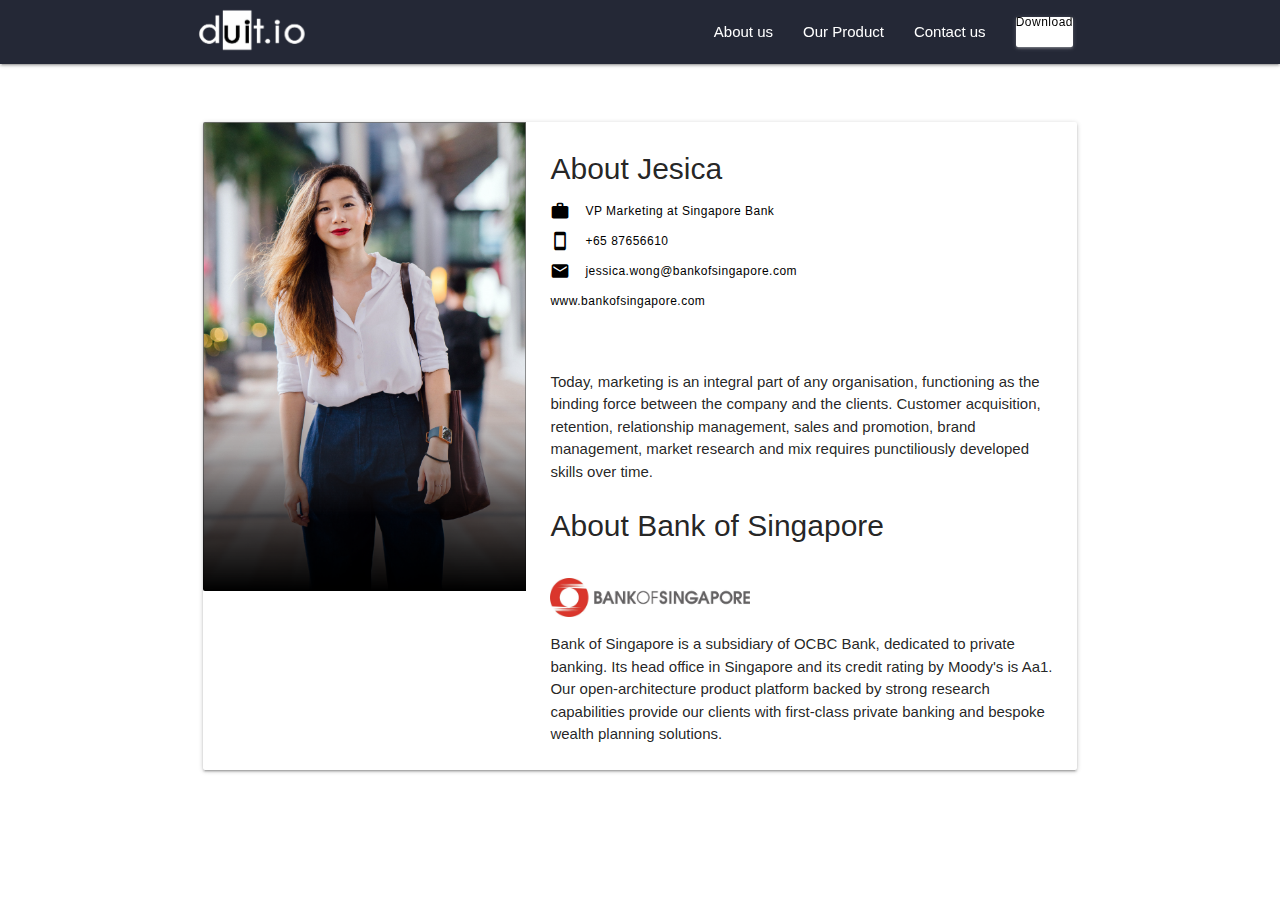
<file: public/card.html>
<!DOCTYPE html>
<html>

<head>
  <!--Import Google Icon Font-->
  <link href="https://fonts.googleapis.com/icon?family=Material+Icons" rel="stylesheet">
  <link href="https://cdn.materialdesignicons.com/3.6.95/css/materialdesignicons.min.css" rel="stylesheet">

  <!--Import materialize.css-->
  <link rel="stylesheet" href="https://cdnjs.cloudflare.com/ajax/libs/materialize/1.0.0/css/materialize.min.css">

  <!--Importing Custom Css-->
  <link type="text/css" rel="stylesheet" href="css/style.css" media="screen,projection" />

  <!--Meta Tags-->
  <meta name="viewport" content="width=device-width, initial-scale=1.0" />

  <!--Favicon-->
  <link rel="icon" href="assets/favicon.png" type="image/x-icon" />
</head>

<body>

  <!--Navigation Starts Here-->
  <div class="navbar-fixed">
    <nav class="nav-color">
      <div class="container">
        <div class="nav-wrapper">
          <a href="index.html" class="brand-logo"><img class="logo" src="assets/logo.png"></a>
          <a href="#" class="sidenav-trigger" data-target="mobile-nav"> <i
              class="material-icons white-text">menu</i></a>
          <ul class="right hide-on-med-and-down">
            <li><a href="#">About us</a></li>
            <li><a href="#">Our Product</a></li>
            <li><a href="#">Contact us</a></li>
            <li><a class="waves-effect waves-light btn white black-text"
                href="https://play.google.com/store/apps/details?id=io.duit.ecards">Download</a></li>
          </ul>
        </div>
      </div>
    </nav>
  </div>

  <!--Side Navigation-->
  <ul class="sidenav nav-color" id="mobile-nav">
    <li><a href="#" class="white-text">About us</a></li>
    <li><a href="#" class="white-text">Our Product</a></li>
    <li><a href="#" class="white-text">Contact us</a></li>
    <li><a href="https://play.google.com/store/apps/details?id=io.duit.ecards" class="white-text">Download</a></li>
  </ul>

  <!--Navigation Ends Here-->


  <!--Container Starts Here-->
  <div class="row">
    <div class="container top-margin">
      <div class="col s12">
        <div class="card horizontal">
          <div class="card-image">
            <img src="assets/person.png">
            <span class="image-tagline">Jessica Wang</span>

          </div>
          <div class="card-stacked">
            <div class="card-content">
              <span class="heading-text">About Jesica</span>

              <ul>
                <li>
                  <a class="btn"><i class="material-icons left black-text">work</i>VP Marketing at Singapore Bank</a>
                </li>

                <li>
                  <a class="btn"><i class="material-icons left black-text">smartphone</i>+65 87656610</a>
                </li>

                <li>
                  <a class="btn"><i class="material-icons left black-text">email</i>jessica.wong@bankofsingapore.com</a>
                </li>

                <li>
                  <a class="btn"><i class="mdi mdi-earth left black-text"></i>www.bankofsingapore.com</a>
                </li>
              </ul>
              <div class="social-media">
                <a class="btn"><i class="mdi mdi-linkedin-box left black-text"></i></a>
                <a class="btn"><i class="mdi mdi-whatsapp left black-text"></i></a>
                <a class="btn"><i class="mdi mdi-instagram left black-text"></i></a>
              </div>

              <div>
                <p>Today, marketing is an integral part of any organisation, functioning as the binding force between
                  the company and the clients. Customer acquisition, retention, relationship management, sales and
                  promotion, brand management, market research and mix requires punctiliously developed skills over
                  time. </p>
              </div>
              
              <div class="space">
                <span class="heading-text">About Bank of Singapore</span>
              </div>

              <div class="space">
                <img src="assets/bank.png" class="company-logo" alt="bank">
              </div>


              <div>
                <p>Bank of Singapore is a subsidiary of OCBC Bank, dedicated to private banking. Its head office in
                  Singapore and its credit rating by Moody's is Aa1. Our open-architecture product platform backed by
                  strong research capabilities provide our clients with first-class private banking and bespoke wealth
                  planning solutions.</p>
              </div>
            </div>

          </div>
        </div>
      </div>

    </div>





  </div>









  <!--Importing JavaScript-->
  <script src="https://cdnjs.cloudflare.com/ajax/libs/materialize/1.0.0/js/materialize.min.js"></script>


  <!--Initializing Java Script Components-->
  <script>
    // Side Navigation
    const sideNav = document.querySelector('.sidenav');
    M.Sidenav.init(sideNav, {});
  </script>
</body>

</html>
</file>
<file: public/css/style.css>
/* Logo */
.logo{
    width: 120px;
    height: 100%;
    vertical-align: middle;
    margin-bottom: 50px;
    position: relative;
    top: -30px;
}

.image-tagline{
    font-size: 2rem;
    font-weight: 200;
    z-index: 100;
    color: white;
    position: absolute;
    bottom: 75px;
    left: 25%;
}

.card.horizontal .card-image {
    max-width: 37%;
    max-height: 700px;
}

.nav-color{
    background: #242836;
    color: white;
}

.box{
    height: auto;
    background: rgb(255, 255, 255);    
}



.sidenav li>a {
    color: rgba(255, 255, 255);
    font-size: 20px;
    font-weight: 300;
}

.illustration{
    width: 500px;
    height: auto;
}

.top-margin{
    margin-top: 50px;
}

.form-section{
    padding-top: 20px;
}

.heading-text{
    font-weight: 300;
    font-size: 30px;
}
/* Media Queries */
@media only screen and (max-width: 600px) {
    .logo{
    top: -32px
    }
  }


  ul .btn{
    text-decoration: none;
    color: rgb(0, 0, 0);
    background-color: #fff;
    text-align: left;
    letter-spacing: .5px;
    line-height: 10px;
    height: 30px;
    font-size: 12px;
    display: inline-block;
    cursor: pointer;
    padding: 0;
    text-transform: initial;
    vertical-align: middle;
    -webkit-box-shadow: 0 2px 2px 0 rgba(255, 255, 255, 0.14), 0 3px 1px -2px rgba(255, 255, 255, 0.12), 0 1px 5px 0 rgba(255, 255, 255, 0.2); 
    box-shadow: 0 2px 2px 0 rgba(255, 255, 255, 0.14), 0 3px 1px -2px rgba(255, 255, 255, 0.12), 0 1px 5px 0 rgba(255, 255, 255, 0.2); 
}

    ul .btn:hover,.btn-large:hover, .btn-small:hover {
        background-color: #ffffff;
        -webkit-box-shadow: 0 2px 2px 0 rgba(255, 255, 255, 0.14), 0 3px 1px -2px rgba(255, 255, 255, 0.12), 0 1px 5px 0 rgba(255, 255, 255, 0.2); 
        box-shadow: 0 2px 2px 0 rgba(255, 255, 255, 0.14), 0 3px 1px -2px rgba(255, 255, 255, 0.12), 0 1px 5px 0 rgba(255, 255, 255, 0.2); 
    }

    .social-media .btn{
    text-decoration: none;
    color: rgb(0, 0, 0);
    background-color: #fff;
    text-align: left;
    letter-spacing: .5px;
    line-height: 10px;
    height: 30px;
    font-size: 12px;
    display: inline-block;
    cursor: pointer;
    padding: 0;
    text-transform: initial;
    vertical-align: middle;
    -webkit-box-shadow: 0 2px 2px 0 rgba(255, 255, 255, 0.14), 0 3px 1px -2px rgba(255, 255, 255, 0.12), 0 1px 5px 0 rgba(255, 255, 255, 0.2); 
    box-shadow: 0 2px 2px 0 rgba(255, 255, 255, 0.14), 0 3px 1px -2px rgba(255, 255, 255, 0.12), 0 1px 5px 0 rgba(255, 255, 255, 0.2); 
}
   .social-media i.left {
    float: left;
    margin-right: 8px;
}

.space{
    padding-bottom: 10px;
    padding-top: 20px;
}

.company-logo{
    width: 200px;
    height: auto;
}

.cta{
    height: 50px;
    width: 100%;
    background-color: rgb(161, 31, 31);
    color: rgb(255, 255, 255);
    padding-left: 1rem;
    padding-right: 1rem;
    padding-top: 8px;
    padding-bottom: 10px;
    text-decoration: none;
    font-weight: 300;
    font-size: 20px;
}



.card-content{
    overflow:auto !important;
}


#gradient::after {
    
    content: "";
    position: absolute;
    bottom: 0;
    left: 0;
    width: 100%;
    height: 40%;
    z-index: 10;
    background: -moz-linear-gradient(top,
      rgba(0, 0, 0, 0) -1%,
      rgba(0, 0, 0, 0) 0%,
      rgba(0, 0, 0, 0) 1%,
      rgba(0, 0, 0, 0) 6%,
      rgba(0, 0, 0, 0) 11%,
      rgba(0, 0, 0, 0) 15%,
      rgba(0, 0, 0, 1) 91%,
      rgba(0, 0, 0, 1) 95%,
      rgba(0, 0, 0, 1) 100%);
    /* FF3.6-15 */
    background: -webkit-linear-gradient(top,
      rgba(0, 0, 0, 0) -1%,
      rgba(0, 0, 0, 0) 0%,
      rgba(0, 0, 0, 0) 1%,
      rgba(0, 0, 0, 0) 6%,
      rgba(0, 0, 0, 0) 11%,
      rgba(0, 0, 0, 0) 15%,
      rgba(0, 0, 0, 1) 91%,
      rgba(0, 0, 0, 1) 95%,
      rgba(0, 0, 0, 1) 100%);
    /* Chrome10-25,Safari5.1-6 */
    background: linear-gradient(to bottom,
      rgba(0, 0, 0, 0) -1%,
      rgba(0, 0, 0, 0) 0%,
      rgba(0, 0, 0, 0) 1%,
      rgba(0, 0, 0, 0) 6%,
      rgba(0, 0, 0, 0) 11%,
      rgba(0, 0, 0, 0) 15%,
      rgba(0, 0, 0, 1) 91%,
      rgba(0, 0, 0, 1) 95%,
      rgba(0, 0, 0, 1) 100%);
    /* W3C, IE10+, FF16+, Chrome26+, Opera12+, Safari7+ */
    filter: progid:DXImageTransform.Microsoft.gradient(startColorstr='#00000000', endColorstr='#000000', GradientType=0);
    /* IE6-9 */
  }
</file>
